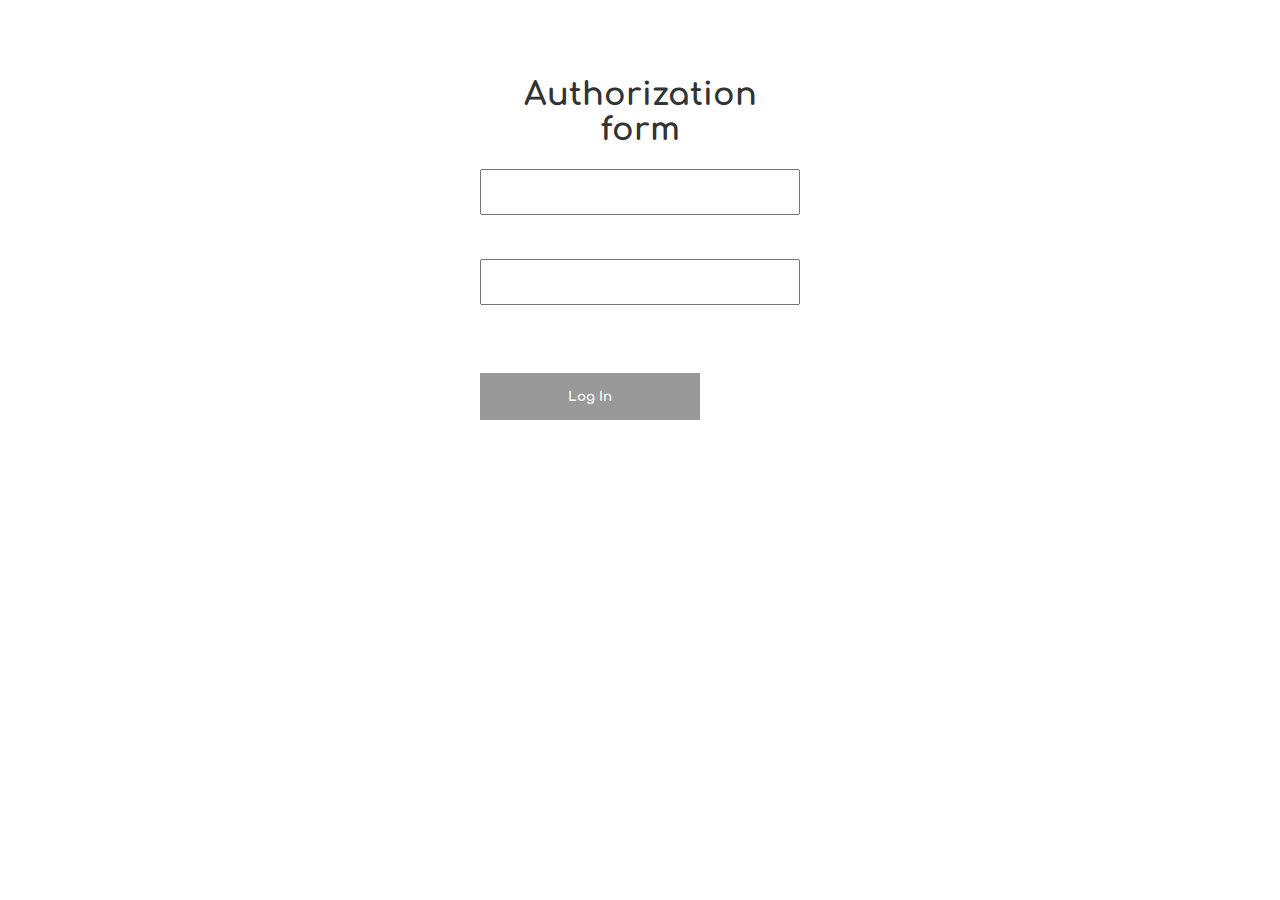
<file: form.html>
<!doctype html>
<html lang="en">
<head>
  <meta charset="UTF-8">
  <meta name="viewport"
        content="width=device-width, user-scalable=no, initial-scale=1.0, maximum-scale=1.0, minimum-scale=1.0">
  <meta http-equiv="X-UA-Compatible" content="ie=edge">
  <title>Document</title>
  <link rel="stylesheet" href="style.css">
  <link href="https://fonts.googleapis.com/css2?family=Caveat&family=Comfortaa:wght@300&display=swap" rel="stylesheet">

</head>
<body>
<form id = "form" class="content content--sm">
  <h1 class="content__title">Authorization form</h1>
  <input type="text">
  <p id='validateEmail' class="content__desc"></p>
  <input type="password">
  <p id='validatePassword' class="content__desc"></p>
  <button type="submit" class="button">Log In</button>
</form>
<script src="form.js"></script>
</body>
</html>
</file>
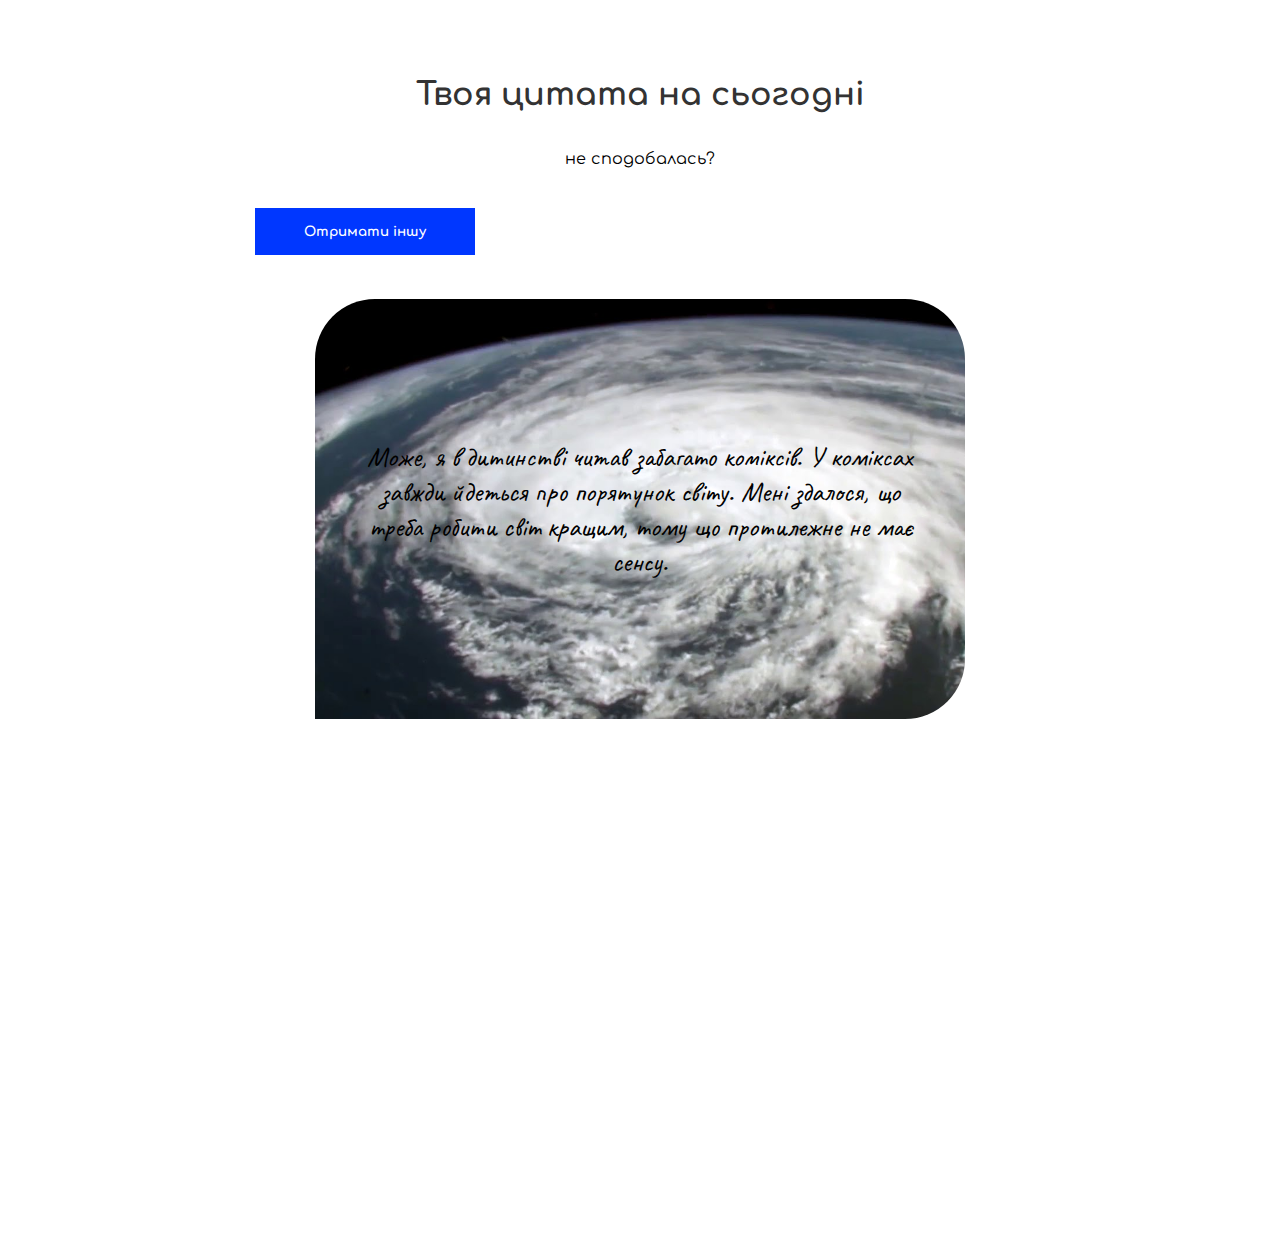
<file: quotes.html>
<!doctype html>
<html lang="en">
<head>
  <meta charset="UTF-8">
  <meta name="viewport"
        content="width=device-width, user-scalable=no, initial-scale=1.0, maximum-scale=1.0, minimum-scale=1.0">
  <meta http-equiv="X-UA-Compatible" content="ie=edge">
  <title>Document</title>
  <link rel="stylesheet" href="style.css">
  <link href="https://fonts.googleapis.com/css2?family=Caveat&family=Comfortaa:wght@300&display=swap" rel="stylesheet">

</head>

<body>
<div class="content">
<h1 class="content__title">Твоя цитата на сьогодні</h1>
  <p class="content__text">не сподобалась?</p>
  <button class="button" id='getQuote'>Отримати іншу</button>
  <div class="quote"></div>
  <h2 class="quote"></h2>
</div>
<script src="quotes.js"></script>
</body>
</html>
</file>
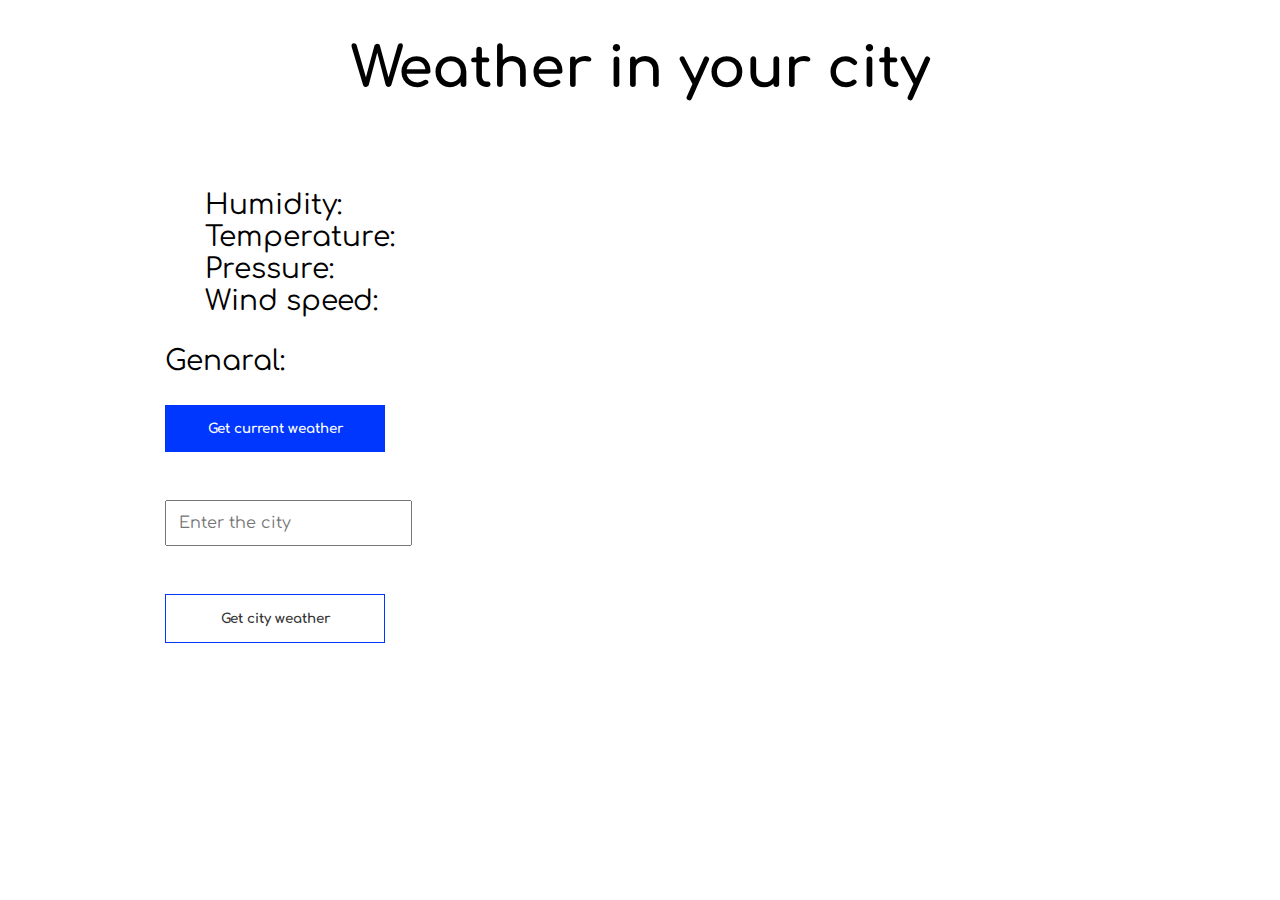
<file: weather.html>
<!doctype html>
<html lang="en">
<head>
  <meta charset="UTF-8">
  <meta name="viewport"
        content="width=device-width, user-scalable=no, initial-scale=1.0, maximum-scale=1.0, minimum-scale=1.0">
  <meta http-equiv="X-UA-Compatible" content="ie=edge">
  <title>Document</title>
  <link rel="stylesheet" href="style.css">
  <link href="https://fonts.googleapis.com/css2?family=Caveat&family=Comfortaa:wght@300&display=swap" rel="stylesheet">

</head>

<body class="weather__body">
<main  class="">
  <h1 class="weather__title">Weather in <span id = 'your-city'>your city</span></h1>
  <div class="weather__content">
    <div id = "current-weather-details">
      <ul class="">
        <li>Humidity: <span id = 'current-humidity'></span></li>
        <li>Temperature: <span id = 'current-temperature'></span></li>
        <li>Pressure: <span id = 'current-pressure'></span></li>
        <li>Wind speed: <span id = 'current-wind-speed'></span></li>
      </ul>
      <p>Genaral: <span id = 'current-weather-summary'></span></p>
      <button class="button" id ='get-weather' onclick= "getCurrentWeather()">Get current weather</button>
      <input type="text" id="city" placeholder="Enter the city" class="input weather__input">
      <button class="button button--secondary" id ='get-current-weather' onclick= "getCityWeather()">Get city weather</button>
      </div>
  </div>

</main>

<script src="weather.js"></script>
</body>
</html>
</file>
<file: style.css>
body {
  font-family: 'Comfortaa', cursive, sans-serif;
  font-size: 28px; }

.content {
  width: 770px;
  margin: auto;
  padding: 48px;
  display: -webkit-flex;
  display: -ms-flexbox;
  display: flex;
  -webkit-flex-direction: column;
  -ms-flex-direction: column;
  flex-direction: column;
  -webkit-justify-content: center;
  -ms-flex-pack: center;
  justify-content: center; }

.content--sm {
  width: 320px; }

.button {
  width: 220px;
  display: block;
  padding: 16px 32px;
  background-color: #0037FF;
  color: #ffffff;
  border: none;
  margin: 24px 0;
  cursor: pointer;
  font-family: 'Comfortaa', cursive, sans-serif;
  font-weight: 700; }
  .button--secondary {
    border: 1px solid #0037FF;
    background-color: #ffffff;
    color: #333333; }

.button:disabled {
  background-color: #999999;
  cursor: default; }

.content__title {
  color: #333333;
  text-align: center;
  font-size: 32px; }

.content__text {
  font-size: 16px;
  text-align: center; }

.content__desc {
  font-size: 14px;
  margin-bottom: 30px; }

.quote {
  margin: 20px auto;
  text-align: center;
  display: -webkit-flex;
  display: -ms-flexbox;
  display: flex;
  -webkit-flex-direction: column;
  -ms-flex-direction: column;
  flex-direction: column;
  -webkit-justify-content: center;
  -ms-flex-pack: center;
  justify-content: center;
  -webkit-align-items: center;
  -ms-flex-align: center;
  align-items: center;
  font-family: 'Caveat', cursive;
  width: 550px;
  height: 320px;
  padding: 50px;
  object-fit: cover;
  object-position: center;
  background-size: cover;
  position: relative;
  border-radius: 60px;
  border-bottom-left-radius: 0; }

input {
  font-family: 'Comfortaa', cursive, sans-serif;
  font-size: 16px;
  padding: 12px; }

#current-weather-details {
  margin: auto; }

li {
  list-style: none; }

.weather__body {
  background-size: cover;
  background-image: url("https://english-grammar.biz/wp-content/uploads/2013/09/The-Weather.png"); }

.weather__title {
  text-align: center; }

.weather__content {
  width: 950px;
  padding: 24px;
  margin: auto; }
  .weather__content-row {
    display: -webkit-flex;
    display: -ms-flexbox;
    display: flex; }

.weather__input {
  margin: 24px 0px; }
</file>
